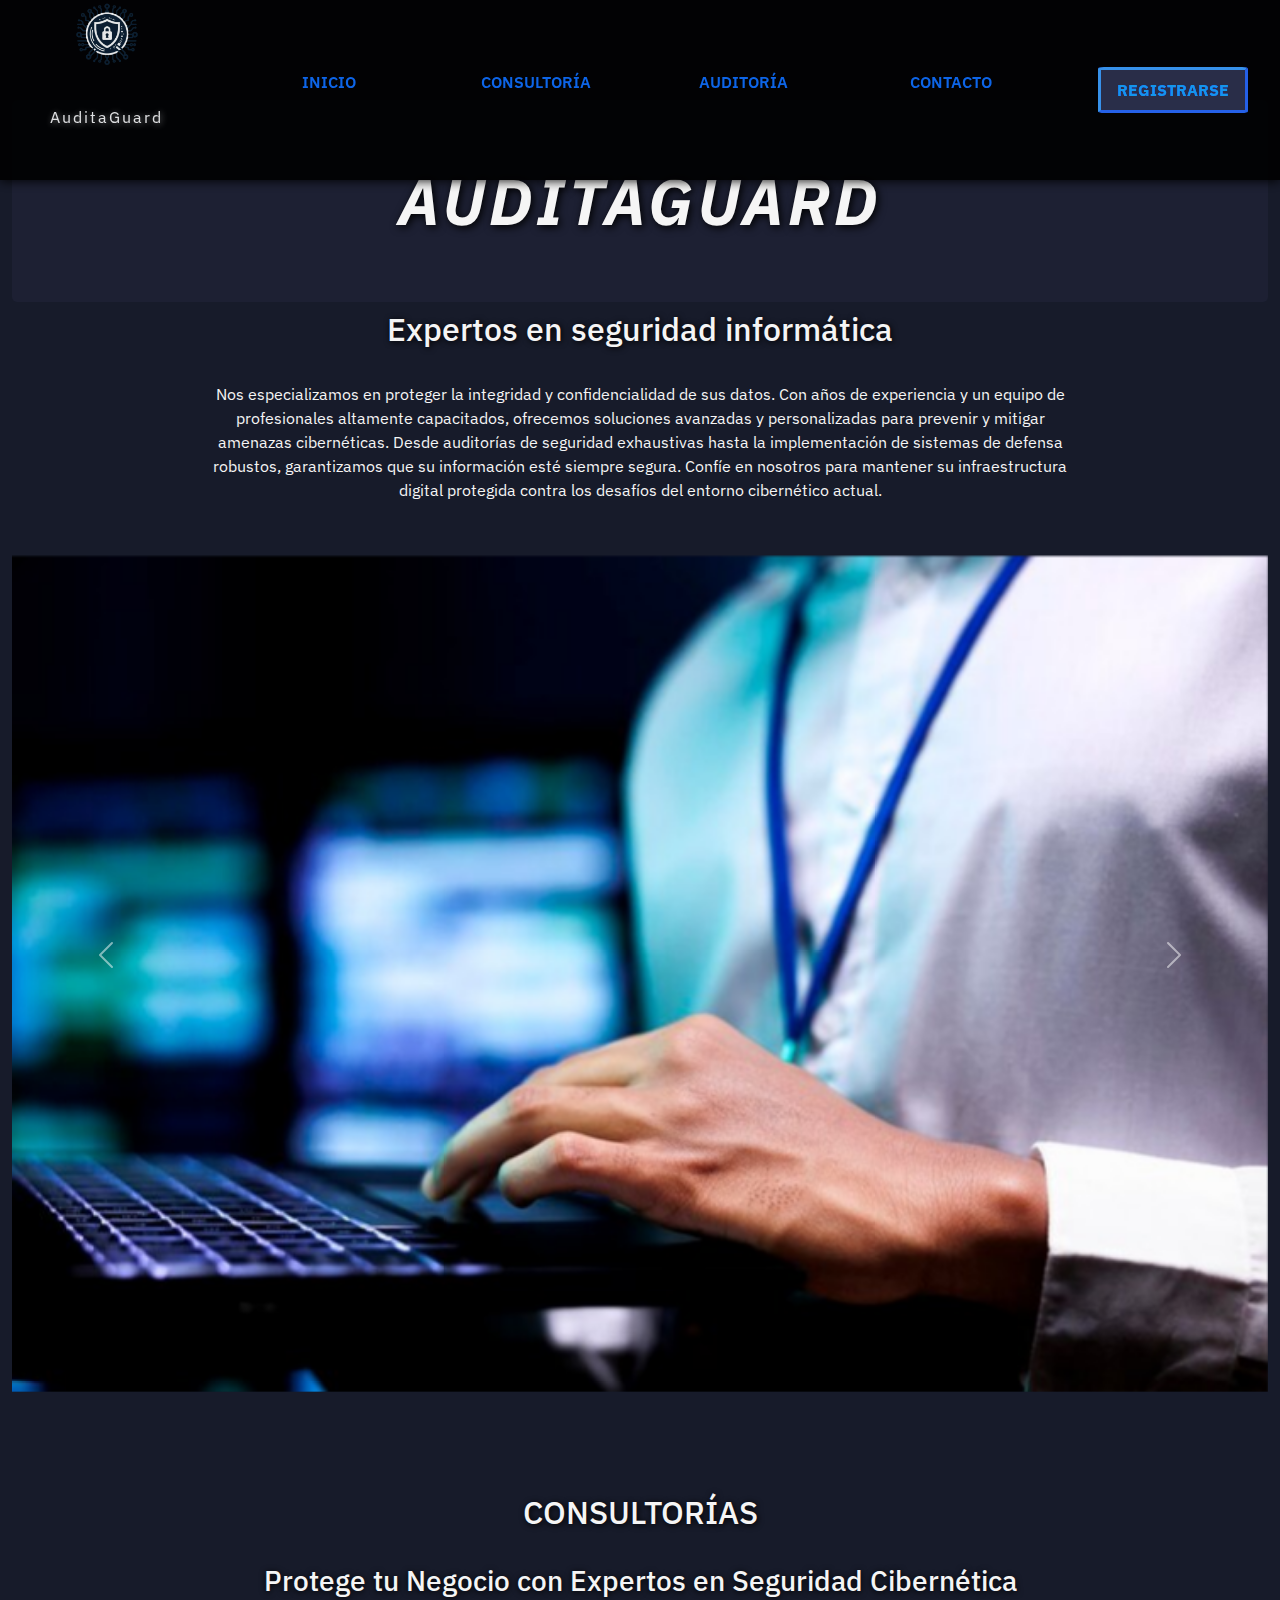
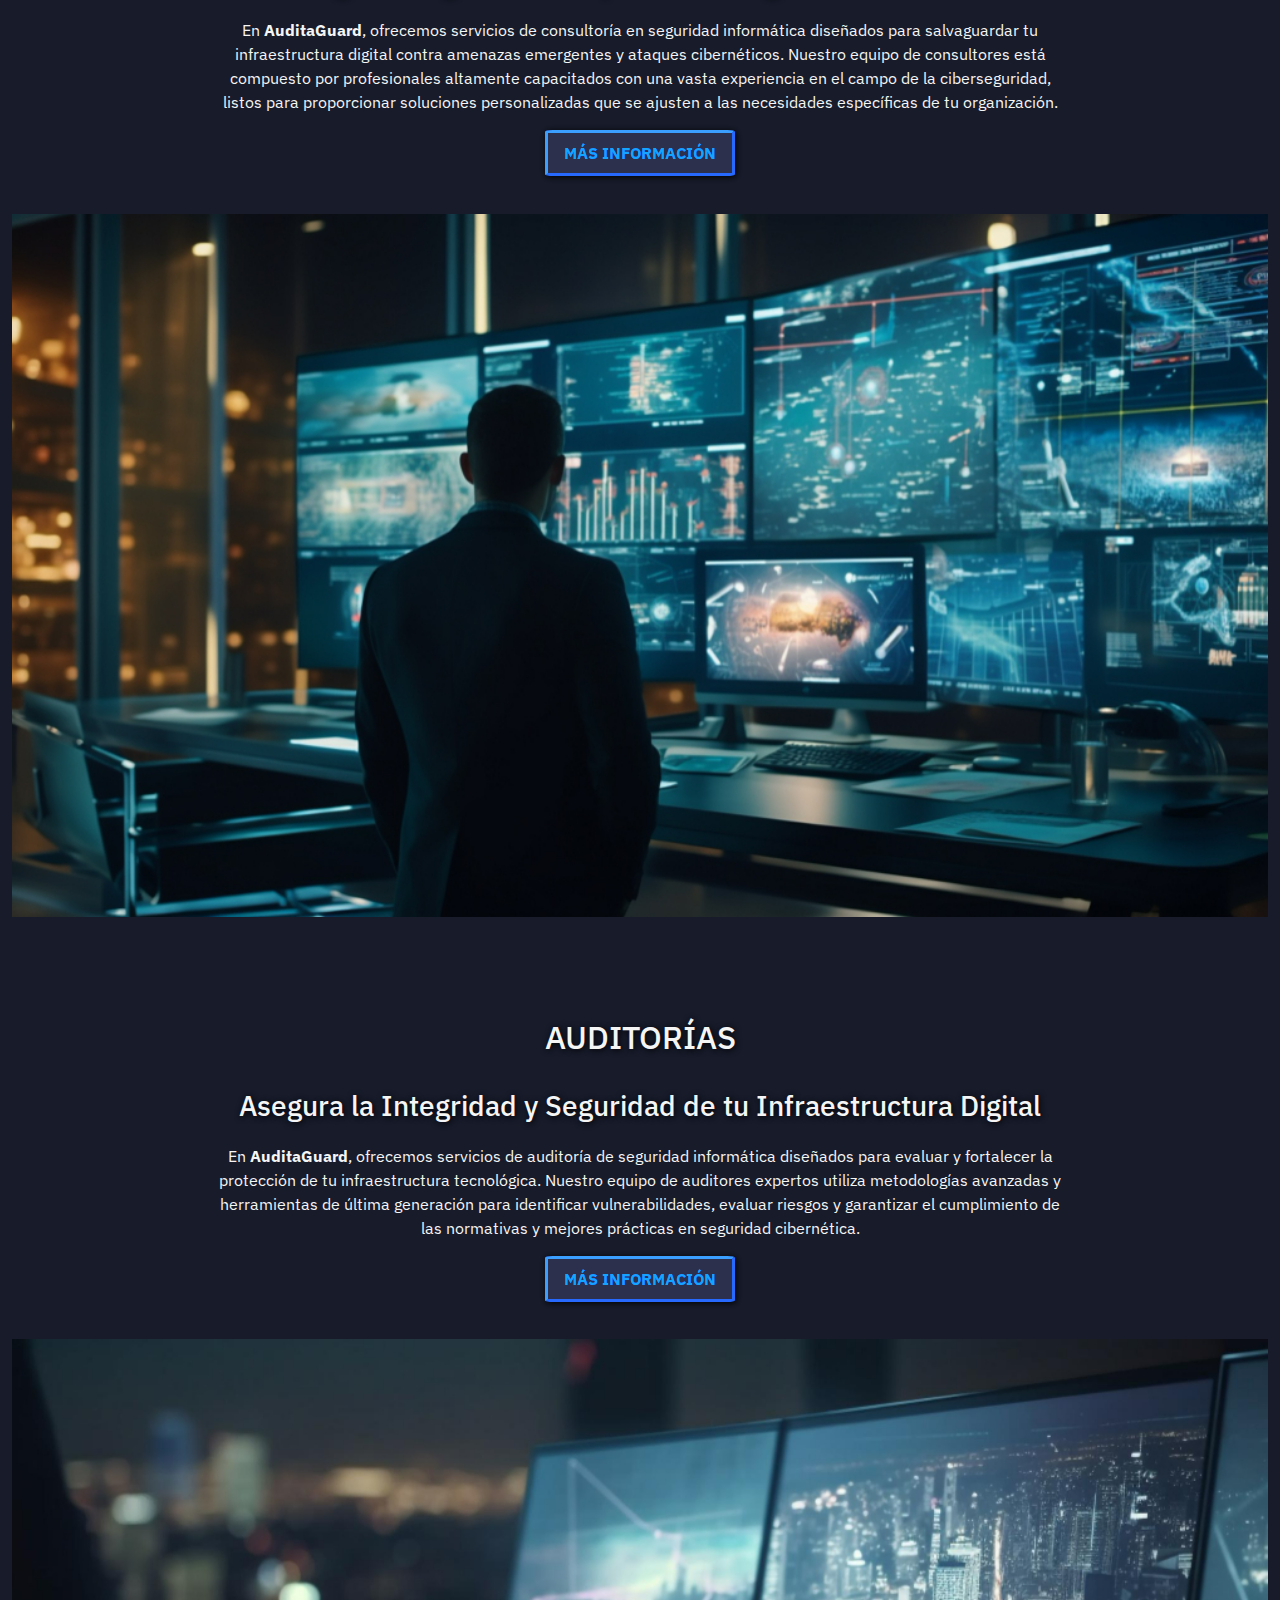
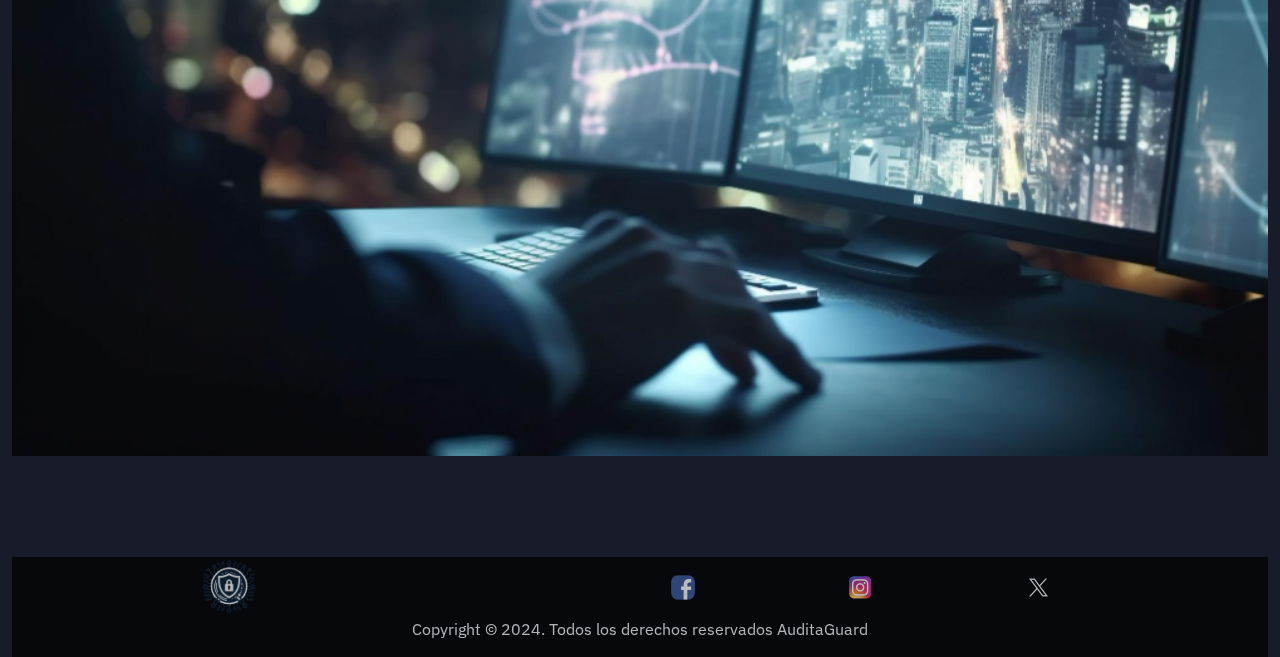
<file: index.html>
<!DOCTYPE html>
<html lang="es">
<head>
    <meta charset="UTF-8">
    <meta name="viewport" content="width=device-width, initial-scale=1.0">
    <title>AuditaGuard</title>
    <!-- favicon -->
    <link rel="icon" href="assets/img/sitio-icono-32x32-ico.png" type="image/x-icon">
    <!-- css -->
    <link rel="stylesheet" href="assets/css/style.css">
    <!-- bootstrap -->
    <link href="https://cdn.jsdelivr.net/npm/bootstrap@5.3.3/dist/css/bootstrap.min.css" rel="stylesheet" integrity="sha384-QWTKZyjpPEjISv5WaRU9OFeRpok6YctnYmDr5pNlyT2bRjXh0JMhjY6hW+ALEwIH" crossorigin="anonymous">
    <script src="https://cdn.jsdelivr.net/npm/bootstrap@5.3.3/dist/js/bootstrap.bundle.min.js" integrity="sha384-YvpcrYf0tY3lHB60NNkmXc5s9fDVZLESaAA55NDzOxhy9GkcIdslK1eN7N6jIeHz" crossorigin="anonymous"></script>
    <!-- google fonts -->
    <link rel="preconnect" href="https://fonts.googleapis.com">
    <link rel="preconnect" href="https://fonts.gstatic.com" crossorigin>
    <link href="https://fonts.googleapis.com/css2?family=IBM+Plex+Sans:ital,wght@0,200;0,300;0,400;0,500;0,600;0,700;1,200;1,300;1,400;1,500;1,600&display=swap" rel="stylesheet">
</head>

                <!-- ***FALTA HACER EL SITIO RESPONSIVE*** -->

<body class="container-fluid">
    <header class="row">
        <div class="col-2 div_icon"> <!-- ícono -->
            <img class="icon" src="assets/img/sitio-icono-128x128-ico.ico" alt="ícono">
            <p>AuditaGuard</p>
        </div>
        <nav class="col-8"> <!-- navegación -->
            <div class="container-fluid">
                <ul class="row">
                    <li class="col-3"><a href="index.html">INICIO</a></li> <!-- inicio -->
                    <li class="col-3"><a href="consultoria.html">CONSULTORÍA</a></li> <!-- consultoría -->
                    <li class="col-3"><a href="auditoria.html">AUDITORÍA</a></li> <!-- auditoría -->
                    <li class="col-3"><a href="contacto.html">CONTACTO</a></li> <!-- contacto -->
                </ul>
            </div>
        </nav>
        <div class="div_button col-2"> <!-- botón registrarse -->
            <button class="button_header"><a href="registro.html">REGISTRARSE</a></button>
        </div>
    </header>
    <main>
        <section class="row"> <!-- presentación -->
            <div class="div"><span></span></div>
            <div>
                <h1>AUDITAGUARD</h1>
                <h2>Expertos en seguridad informática</h2>
                <p>Nos especializamos en proteger la integridad y confidencialidad de sus datos. Con años de experiencia y un equipo de profesionales altamente capacitados, ofrecemos soluciones avanzadas y personalizadas para prevenir y mitigar amenazas cibernéticas. Desde auditorías de seguridad exhaustivas hasta la implementación de sistemas de defensa robustos, garantizamos que su información esté siempre segura. Confíe en nosotros para mantener su infraestructura digital protegida contra los desafíos del entorno cibernético actual.</p>
            </div>
            <div> <!-- carrusel de imágenes-->
                <div id="carouselExampleAutoplaying" class="carousel slide" data-bs-ride="carousel">
                    <div class="carousel-inner">
                      <div class="carousel-item active">
                        <img src="assets/img/images/carrusel/cientifico-informatico-que-utiliza-computadora-portatil.jpg" class="d-block w-100" alt="informático computadora">
                      </div>
                      <div class="carousel-item">
                        <img src="assets/img/images/carrusel/empresario-estresado.jpg" class="d-block w-100" alt="empresario">
                      </div>
                      <div class="carousel-item">
                        <img src="assets/img/images/carrusel/seccion-media-mujer-usando-telefono.jpg" class="d-block w-100" alt="mujer con celular">
                      </div>
                      <div class="carousel-item">
                        <img src="assets/img/images/carrusel/young-businesswoman-using-laptop.jpg" class="d-block w-100" alt="mujer con notebook">
                      </div>
                    </div>
                    <button class="carousel-control-prev" type="button" data-bs-target="#carouselExampleAutoplaying" data-bs-slide="prev">
                      <span class="carousel-control-prev-icon" aria-hidden="true"></span>
                      <span class="visually-hidden">Anterior</span>
                    </button>
                    <button class="carousel-control-next" type="button" data-bs-target="#carouselExampleAutoplaying" data-bs-slide="next">
                      <span class="carousel-control-next-icon" aria-hidden="true"></span>
                      <span class="visually-hidden">Siguiente</span>
                    </button>
                  </div>
            </div>
        </section>
        <section class="row"> <!-- consultorías -->
            <div>
                    <div>
                        <h2>CONSULTORÍAS</h2>
                    </div>
                    <div>
                        <h3>Protege tu Negocio con Expertos en Seguridad Cibernética</h3>
                        <p>En <strong>AuditaGuard</strong>, ofrecemos servicios de consultoría en seguridad informática diseñados para salvaguardar tu infraestructura digital contra amenazas emergentes y ataques cibernéticos. Nuestro equipo de consultores está compuesto por profesionales altamente capacitados con una vasta experiencia en el campo de la ciberseguridad, listos para proporcionar soluciones personalizadas que se ajusten a las necesidades específicas de tu organización.</p>
                    </div>
                    <div>
                        <button> <!-- información -->
                            <a href="consultoria.html">MÁS INFORMACIÓN</a>
                        </button>
                    </div>
            </div>
            <div>
                <img src="assets/img/images/1000x571/hombre_frente_pantallas.jpg" alt="imagen consultorías">
            </div>
        </section>
        <section class="row"> <!-- auditorías -->
            <div>
                <div>
                    <div>
                        <h2>AUDITORÍAS</h2>
                    </div>
                    <div>
                        <h3>Asegura la Integridad y Seguridad de tu Infraestructura Digital</h3>
                        <p>En <strong>AuditaGuard</strong>, ofrecemos servicios de auditoría de seguridad informática diseñados para evaluar y fortalecer la protección de tu infraestructura tecnológica. Nuestro equipo de auditores expertos utiliza metodologías avanzadas y herramientas de última generación para identificar vulnerabilidades, evaluar riesgos y garantizar el cumplimiento de las normativas y mejores prácticas en seguridad cibernética.</p>
                    </div>
                    <div>
                        <button> <!-- información -->
                            <a href="auditoria.html">MÁS INFORMACIÓN</a>
                        </button>
                    </div>
                </div>
            </div>
            <div>
                <img src="assets/img/images/1000x571/pantallas_teclado_ciudad_noche.jpg" alt="imagen auditorías">
            </div>
        </section>
    </main>
    <footer class="row container-fluid">
        <div class="col-4"> <!-- logo footer -->
            <img class="footer_logo" src="assets/img/sitio-icono-128x128-ico.ico" alt="logo">
        </div>
        <div class="col-8"> <!-- íconos rrss -->
            <ul class="ul_footer">
                <li> <!-- facebook -->
                    <a href="https://www.facebook.com/" target="_blank"><img src="assets/img/images/rrss_iconos/facebook-icon-logo-24x25.png" alt="ícono facebook"></a>
                </li>
                <li> <!-- instagram -->
                    <a href="https://www.instagram.com/" target="_blank"><img src="assets/img/images/rrss_iconos/instagram-icon-logo-25x25.png" alt="ícono instagram"></a>
                </li>
                <li> <!-- x -->
                    <a href="https://x.com/" target="_blank"><img src="assets/img/images/rrss_iconos/x-icon-logo-25x25.png" alt="ícono X"></a>
                </li>
            </ul>
        </div>
        <div>
            <div> <!-- copyright -->
                <p>Copyright © 2024. Todos los derechos reservados AuditaGuard</p>
            </div>
        </div>
    </footer>
</body>
</html>
</file>
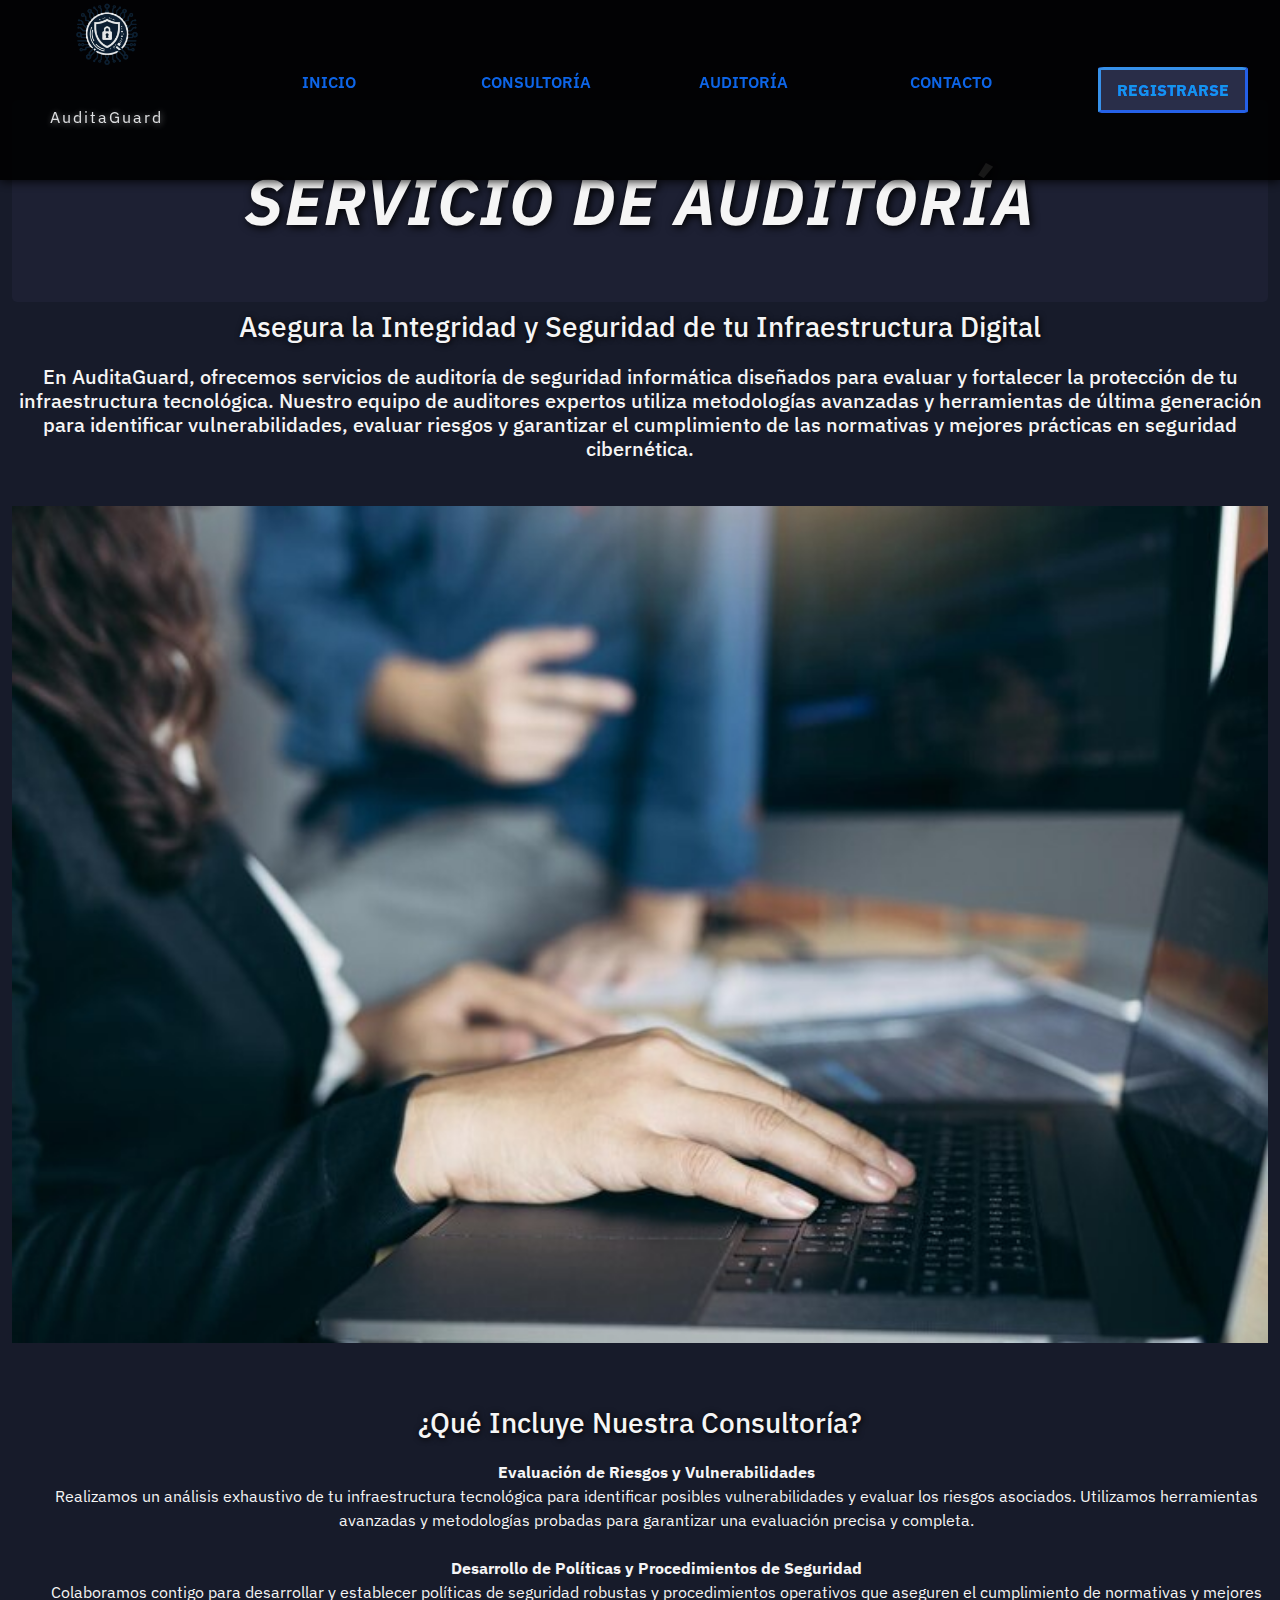
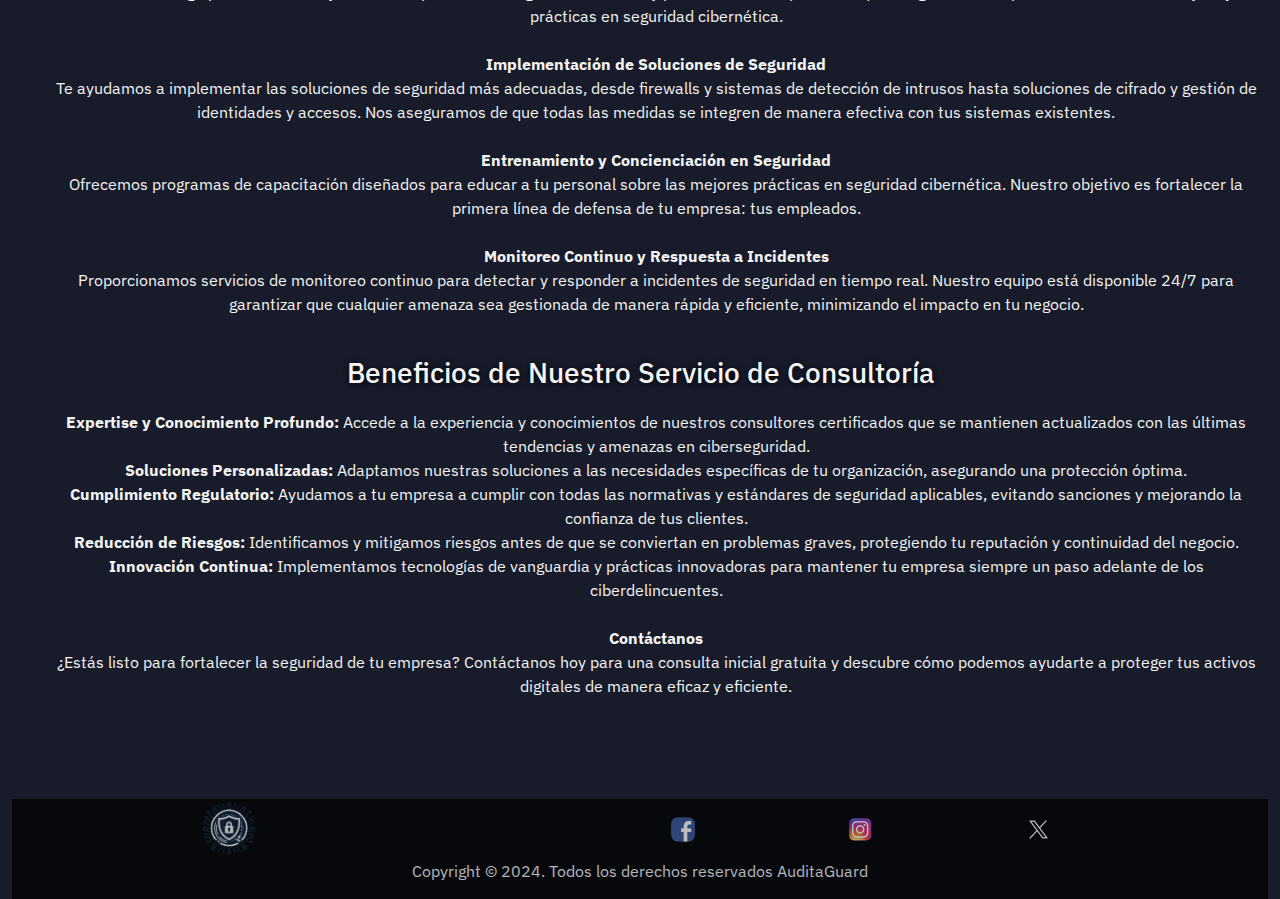
<file: auditoria.html>
<!DOCTYPE html>
<html lang="es">
<head>
    <meta charset="UTF-8">
    <meta name="viewport" content="width=device-width, initial-scale=1.0">
    <title>Auditoría</title>
    <link rel="icon" href="assets/img/sitio-icono-32x32-ico.png" type="image/x-icon">
    <link rel="stylesheet" href="assets/css/style.css">
    <link href="https://cdn.jsdelivr.net/npm/bootstrap@5.3.3/dist/css/bootstrap.min.css" rel="stylesheet" integrity="sha384-QWTKZyjpPEjISv5WaRU9OFeRpok6YctnYmDr5pNlyT2bRjXh0JMhjY6hW+ALEwIH" crossorigin="anonymous">
    <script src="https://cdn.jsdelivr.net/npm/bootstrap@5.3.3/dist/js/bootstrap.bundle.min.js" integrity="sha384-YvpcrYf0tY3lHB60NNkmXc5s9fDVZLESaAA55NDzOxhy9GkcIdslK1eN7N6jIeHz" crossorigin="anonymous"></script>
    <link rel="preconnect" href="https://fonts.googleapis.com">
    <link rel="preconnect" href="https://fonts.gstatic.com" crossorigin>
    <link href="https://fonts.googleapis.com/css2?family=IBM+Plex+Sans:ital,wght@0,200;0,300;0,400;0,500;0,600;0,700;1,200;1,300;1,400;1,500;1,600&display=swap" rel="stylesheet">
</head>
<body class="container-fluid">
    <header class="row">
        <div class="col-2 div_icon"> <!-- ícono -->
            <img class="icon" src="assets/img/sitio-icono-128x128-ico.ico" alt="ícono">
            <p>AuditaGuard</p>
        </div>
        <nav class="col-8"> <!-- navegación -->
            <div class="container-fluid">
                <ul class="row">
                    <li class="col-3"><a href="index.html">INICIO</a></li> <!-- inicio -->
                    <li class="col-3"><a href="consultoria.html">CONSULTORÍA</a></li> <!-- consultoría -->
                    <li class="col-3"><a href="">AUDITORÍA</a></li> <!-- auditoría -->
                    <li class="col-3"><a href="contacto.html">CONTACTO</a></li> <!-- contacto -->
                </ul>
            </div>
        </nav>
        <div class="div_button col-2"> <!-- botón registrarse -->
            <button class="button_header"><a href="registro.html">REGISTRARSE</a></button>
        </div>
    </header>
    <main>
        <section>
            <div class="div"><span></span></div>
            <div>
                <h1 style="letter-spacing: 2px;">SERVICIO DE AUDITORÍA</h1>
            </div>
            <div>
                <h3>Asegura la Integridad y Seguridad de tu Infraestructura Digital</h3>
                <h5>En AuditaGuard, ofrecemos servicios de auditoría de seguridad informática diseñados para evaluar y fortalecer la protección de tu infraestructura tecnológica. Nuestro equipo de auditores expertos utiliza metodologías avanzadas y herramientas de última generación para identificar vulnerabilidades, evaluar riesgos y garantizar el cumplimiento de las normativas y mejores prácticas en seguridad cibernética.</h5>
                <img src="assets/img/images/carrusel/seccion-media-mujer-usando-telefono.jpg" alt="joven con notebook">
                <h3 class="h3_info">¿Qué Incluye Nuestra Consultoría?</h3>
                <ol class="lista_info">
                    <li><strong>Evaluación de Riesgos y Vulnerabilidades</strong> <br>
                        Realizamos un análisis exhaustivo de tu infraestructura tecnológica para identificar posibles vulnerabilidades y evaluar los riesgos asociados. Utilizamos herramientas avanzadas y metodologías probadas para garantizar una evaluación precisa y completa.</li> <br>
                        
                    <li><strong>Desarrollo de Políticas y Procedimientos de Seguridad</strong> <br>
                        Colaboramos contigo para desarrollar y establecer políticas de seguridad robustas y procedimientos operativos que aseguren el cumplimiento de normativas y mejores prácticas en seguridad cibernética.</li> <br>
                        
                    <li><strong>Implementación de Soluciones de Seguridad</strong> <br>
                        Te ayudamos a implementar las soluciones de seguridad más adecuadas, desde firewalls y sistemas de detección de intrusos hasta soluciones de cifrado y gestión de identidades y accesos. Nos aseguramos de que todas las medidas se integren de manera efectiva con tus sistemas existentes.</li> <br>
                        
                    <li><strong>Entrenamiento y Concienciación en Seguridad</strong> <br>
                        Ofrecemos programas de capacitación diseñados para educar a tu personal sobre las mejores prácticas en seguridad cibernética. Nuestro objetivo es fortalecer la primera línea de defensa de tu empresa: tus empleados.</li> <br>
                        
                    <li><strong>Monitoreo Continuo y Respuesta a Incidentes</strong> <br>
                        Proporcionamos servicios de monitoreo continuo para detectar y responder a incidentes de seguridad en tiempo real. Nuestro equipo está disponible 24/7 para garantizar que cualquier amenaza sea gestionada de manera rápida y eficiente, minimizando el impacto en tu negocio.</li>
                    </ol>
                    <br>
                    <h3>Beneficios de Nuestro Servicio de Consultoría</h3>
                    <ol class="lista_info2">
                        <li><strong>Expertise y Conocimiento Profundo:</strong> Accede a la experiencia y conocimientos de nuestros consultores certificados que se mantienen actualizados con las últimas tendencias y amenazas en ciberseguridad.</li>
                        <li><strong>Soluciones Personalizadas:</strong> Adaptamos nuestras soluciones a las necesidades específicas de tu organización, asegurando una protección óptima.</li>
                        <li><strong>Cumplimiento Regulatorio:</strong> Ayudamos a tu empresa a cumplir con todas las normativas y estándares de seguridad aplicables, evitando sanciones y mejorando la confianza de tus clientes.</li>
                        <li><strong>Reducción de Riesgos:</strong> Identificamos y mitigamos riesgos antes de que se conviertan en problemas graves, protegiendo tu reputación y continuidad del negocio.</li>
                        <li><strong>Innovación Continua:</strong> Implementamos tecnologías de vanguardia y prácticas innovadoras para mantener tu empresa siempre un paso adelante de los ciberdelincuentes.</li> <br>
                        <li><strong>Contáctanos</strong><br> ¿Estás listo para fortalecer la seguridad de tu empresa? Contáctanos hoy para una consulta inicial gratuita y descubre cómo podemos ayudarte a proteger tus activos digitales de manera eficaz y eficiente.</li>
                    </ol>
            </div>
        </section>
    </main>
    <footer class="row container-fluid">
        <div class="col-4"> <!-- logo footer -->
            <img class="footer_logo" src="assets/img/sitio-icono-128x128-ico.ico" alt="logo">
        </div>
        <div class="col-8"> <!-- íconos rrss -->
            <ul class="ul_footer">
                <li> <!-- facebook -->
                    <a href="" target="_blank"><img src="assets/img/images/rrss_iconos/facebook-icon-logo-24x25.png" alt="ícono facebook"></a>
                </li>
                <li> <!-- instagram -->
                    <a href="" target="_blank"><img src="assets/img/images/rrss_iconos/instagram-icon-logo-25x25.png" alt="ícono instagram"></a>
                </li>
                <li> <!-- x -->
                    <a href="" target="_blank"><img src="assets/img/images/rrss_iconos/x-icon-logo-25x25.png" alt="ícono X"></a>
                </li>
            </ul>
        </div>
        <div>
            <div> <!-- copyright -->
                <p>Copyright © 2024. Todos los derechos reservados AuditaGuard</p>
            </div>
        </div>
    </footer>
</body>    
</html>
</file>
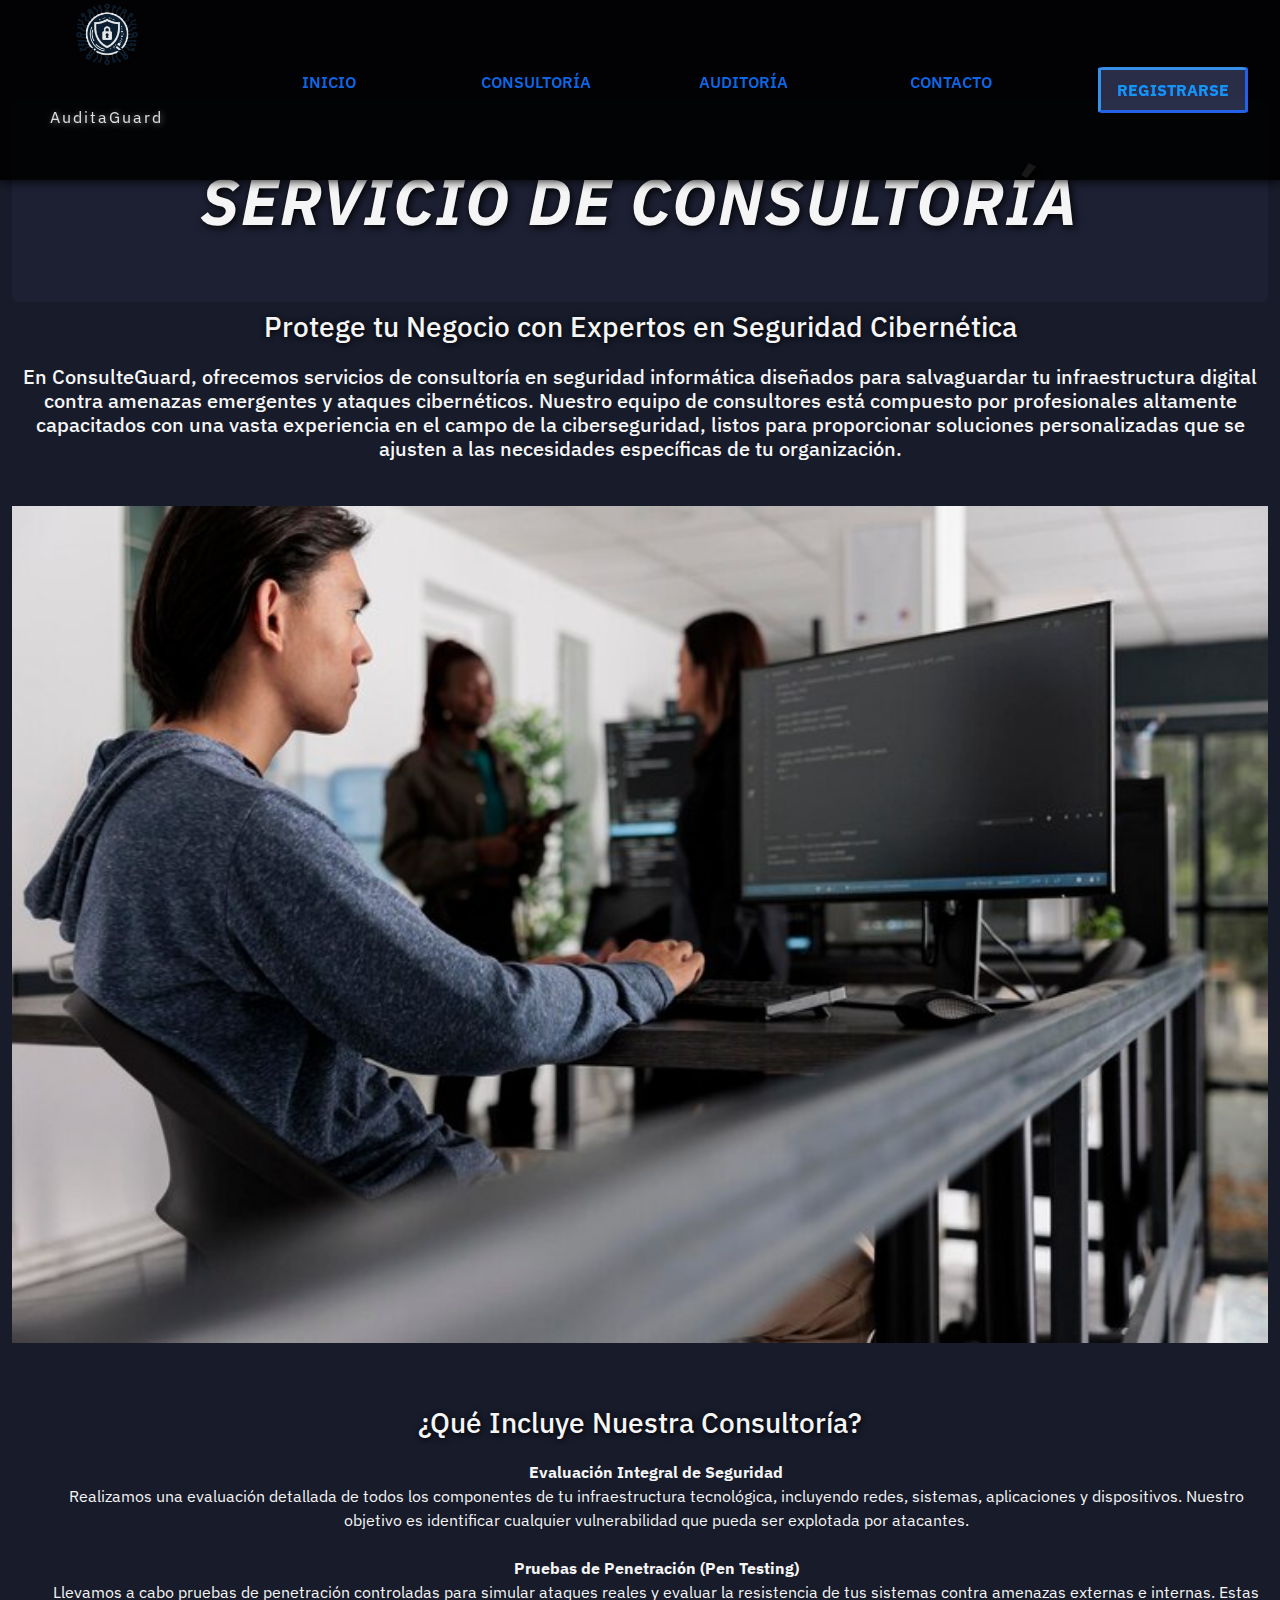
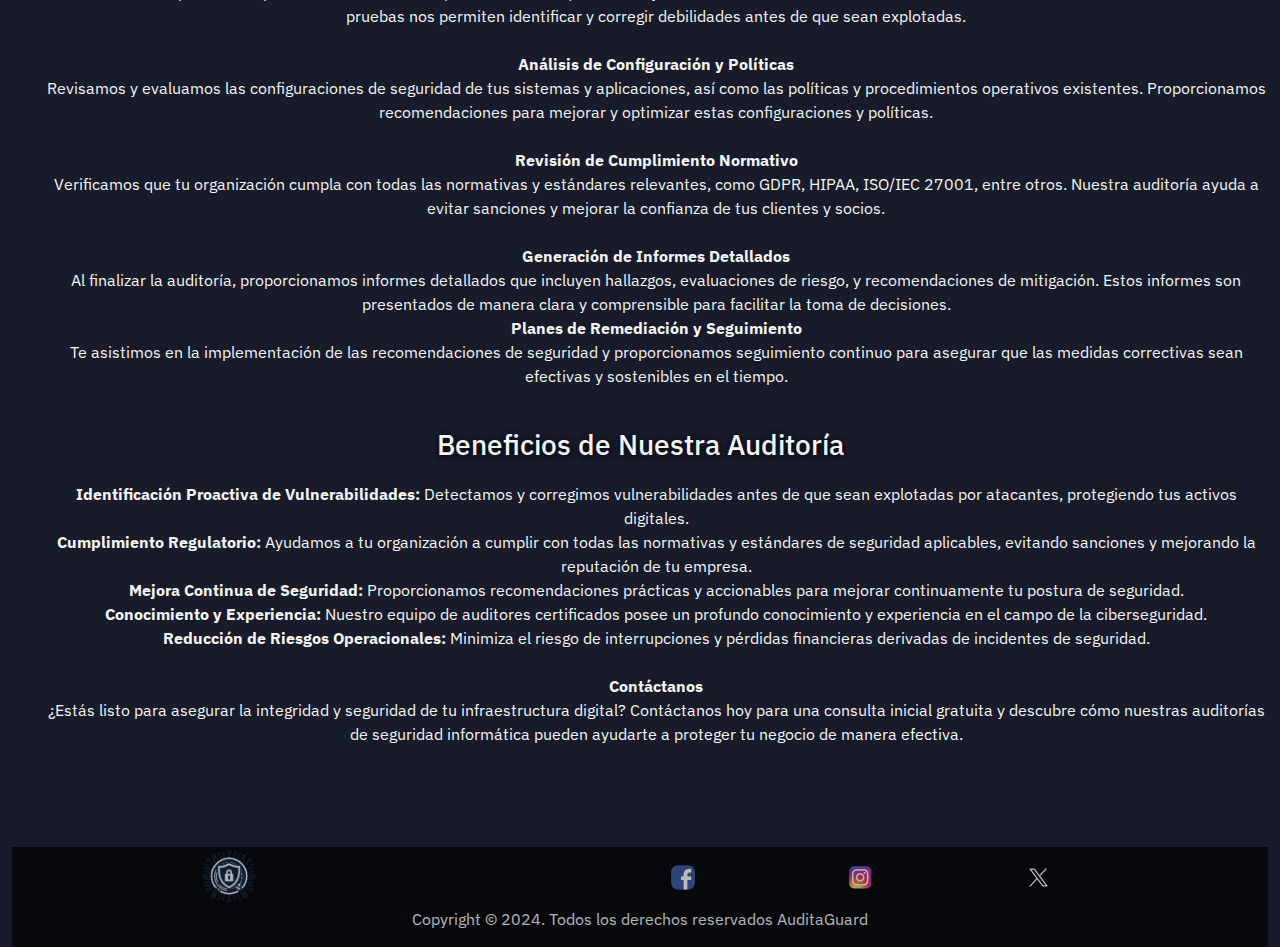
<file: consultoria.html>
<!DOCTYPE html>
<html lang="es">
<head>
    <meta charset="UTF-8">
    <meta name="viewport" content="width=device-width, initial-scale=1.0">
    <title>Consultoría</title>
    <link rel="icon" href="assets/img/sitio-icono-32x32-ico.png" type="image/x-icon">
    <link rel="stylesheet" href="assets/css/style.css">
    <link href="https://cdn.jsdelivr.net/npm/bootstrap@5.3.3/dist/css/bootstrap.min.css" rel="stylesheet" integrity="sha384-QWTKZyjpPEjISv5WaRU9OFeRpok6YctnYmDr5pNlyT2bRjXh0JMhjY6hW+ALEwIH" crossorigin="anonymous">
    <script src="https://cdn.jsdelivr.net/npm/bootstrap@5.3.3/dist/js/bootstrap.bundle.min.js" integrity="sha384-YvpcrYf0tY3lHB60NNkmXc5s9fDVZLESaAA55NDzOxhy9GkcIdslK1eN7N6jIeHz" crossorigin="anonymous"></script>
    <link rel="preconnect" href="https://fonts.googleapis.com">
    <link rel="preconnect" href="https://fonts.gstatic.com" crossorigin>
    <link href="https://fonts.googleapis.com/css2?family=IBM+Plex+Sans:ital,wght@0,200;0,300;0,400;0,500;0,600;0,700;1,200;1,300;1,400;1,500;1,600&display=swap" rel="stylesheet">
</head>
<body class="container-fluid">
    <header class="row">
        <div class="col-2 div_icon"> <!-- ícono -->
            <img class="icon" src="assets/img/sitio-icono-128x128-ico.ico" alt="ícono">
            <p>AuditaGuard</p>
        </div>
        <nav class="col-8"> <!-- navegación -->
            <div class="container-fluid">
                <ul class="row">
                    <li class="col-3"><a href="index.html">INICIO</a></li> <!-- inicio -->
                    <li class="col-3"><a href="">CONSULTORÍA</a></li> <!-- consultoría -->
                    <li class="col-3"><a href="auditoria.html">AUDITORÍA</a></li> <!-- auditoría -->
                    <li class="col-3"><a href="contacto.html">CONTACTO</a></li> <!-- contacto -->
                </ul>
            </div>
        </nav>
        <div class="div_button col-2"> <!-- botón registrarse -->
            <button class="button_header"><a href="registro.html">REGISTRARSE</a></button>
        </div>
    </header>
    <main>
        <section>
            <div class="div"><span></span></div>
            <div>
                <h1 style="letter-spacing: 2px;">SERVICIO DE CONSULTORÍA</h1>
            </div>
            <div>
                <h3>Protege tu Negocio con Expertos en Seguridad Cibernética</h3>
                <h5>En ConsulteGuard, ofrecemos servicios de consultoría en seguridad informática diseñados para salvaguardar tu infraestructura digital contra amenazas emergentes y ataques cibernéticos. Nuestro equipo de consultores está compuesto por profesionales altamente capacitados con una vasta experiencia en el campo de la ciberseguridad, listos para proporcionar soluciones personalizadas que se ajusten a las necesidades específicas de tu organización.</h5>
                <img src="assets/img/images/carrusel/young-businesswoman-using-laptop.jpg" alt="joven con notebook">
                <h3 class="h3_info">¿Qué Incluye Nuestra Consultoría?</h3>
                <ol class="lista_info">
                    <li><strong>Evaluación Integral de Seguridad</strong> <br>
                        Realizamos una evaluación detallada de todos los componentes de tu infraestructura tecnológica, incluyendo redes, sistemas, aplicaciones y dispositivos. Nuestro objetivo es identificar cualquier vulnerabilidad que pueda ser explotada por atacantes.</li> <br>
                        
                    <li><strong>Pruebas de Penetración (Pen Testing)</strong> <br>
                        Llevamos a cabo pruebas de penetración controladas para simular ataques reales y evaluar la resistencia de tus sistemas contra amenazas externas e internas. Estas pruebas nos permiten identificar y corregir debilidades antes de que sean explotadas.</li> <br>
                        
                    <li><strong>Análisis de Configuración y Políticas</strong> <br>
                        Revisamos y evaluamos las configuraciones de seguridad de tus sistemas y aplicaciones, así como las políticas y procedimientos operativos existentes. Proporcionamos recomendaciones para mejorar y optimizar estas configuraciones y políticas.</li> <br>
                        
                    <li><strong>Revisión de Cumplimiento Normativo</strong> <br>
                        Verificamos que tu organización cumpla con todas las normativas y estándares relevantes, como GDPR, HIPAA, ISO/IEC 27001, entre otros. Nuestra auditoría ayuda a evitar sanciones y mejorar la confianza de tus clientes y socios.</li> <br>
                        
                    <li><strong>Generación de Informes Detallados</strong> <br>
                        Al finalizar la auditoría, proporcionamos informes detallados que incluyen hallazgos, evaluaciones de riesgo, y recomendaciones de mitigación. Estos informes son presentados de manera clara y comprensible para facilitar la toma de decisiones.</li>

                    <li><strong>Planes de Remediación y Seguimiento</strong> <br>
                        Te asistimos en la implementación de las recomendaciones de seguridad y proporcionamos seguimiento continuo para asegurar que las medidas correctivas sean efectivas y sostenibles en el tiempo.</li>
                    </ol>
                   <br>
                    <h3>Beneficios de Nuestra Auditoría</h3>
                    <ol class="lista_info2">
                        <li><strong>Identificación Proactiva de Vulnerabilidades:</strong> Detectamos y corregimos vulnerabilidades antes de que sean explotadas por atacantes, protegiendo tus activos digitales.</li>
                        <li><strong>Cumplimiento Regulatorio:</strong> Ayudamos a tu organización a cumplir con todas las normativas y estándares de seguridad aplicables, evitando sanciones y mejorando la reputación de tu empresa.</li>
                        <li><strong>Mejora Continua de Seguridad:</strong> Proporcionamos recomendaciones prácticas y accionables para mejorar continuamente tu postura de seguridad.</li>
                        <li><strong>Conocimiento y Experiencia:</strong> Nuestro equipo de auditores certificados posee un profundo conocimiento y experiencia en el campo de la ciberseguridad.</li>
                        <li><strong>Reducción de Riesgos Operacionales:</strong> Minimiza el riesgo de interrupciones y pérdidas financieras derivadas de incidentes de seguridad.</li> <br>
                        <li><strong>Contáctanos</strong><br> ¿Estás listo para asegurar la integridad y seguridad de tu infraestructura digital? Contáctanos hoy para una consulta inicial gratuita y descubre cómo nuestras auditorías de seguridad informática pueden ayudarte a proteger tu negocio de manera efectiva.</li>
                    </ol>
            </div>
        </section>
    </main>
    <footer class="row container-fluid">
        <div class="col-4"> <!-- logo footer -->
            <img class="footer_logo" src="assets/img/sitio-icono-128x128-ico.ico" alt="logo">
        </div>
        <div class="col-8"> <!-- íconos rrss -->
            <ul class="ul_footer">
                <li> <!-- facebook -->
                    <a href="" target="_blank"><img src="assets/img/images/rrss_iconos/facebook-icon-logo-24x25.png" alt="ícono facebook"></a>
                </li>
                <li> <!-- instagram -->
                    <a href="" target="_blank"><img src="assets/img/images/rrss_iconos/instagram-icon-logo-25x25.png" alt="ícono instagram"></a>
                </li>
                <li> <!-- x -->
                    <a href="" target="_blank"><img src="assets/img/images/rrss_iconos/x-icon-logo-25x25.png" alt="ícono X"></a>
                </li>
            </ul>
        </div>
        <div>
            <div> <!-- copyright -->
                <p>Copyright © 2024. Todos los derechos reservados AuditaGuard</p>
            </div>
        </div>
    </footer>
</body>    
</html>
</file>
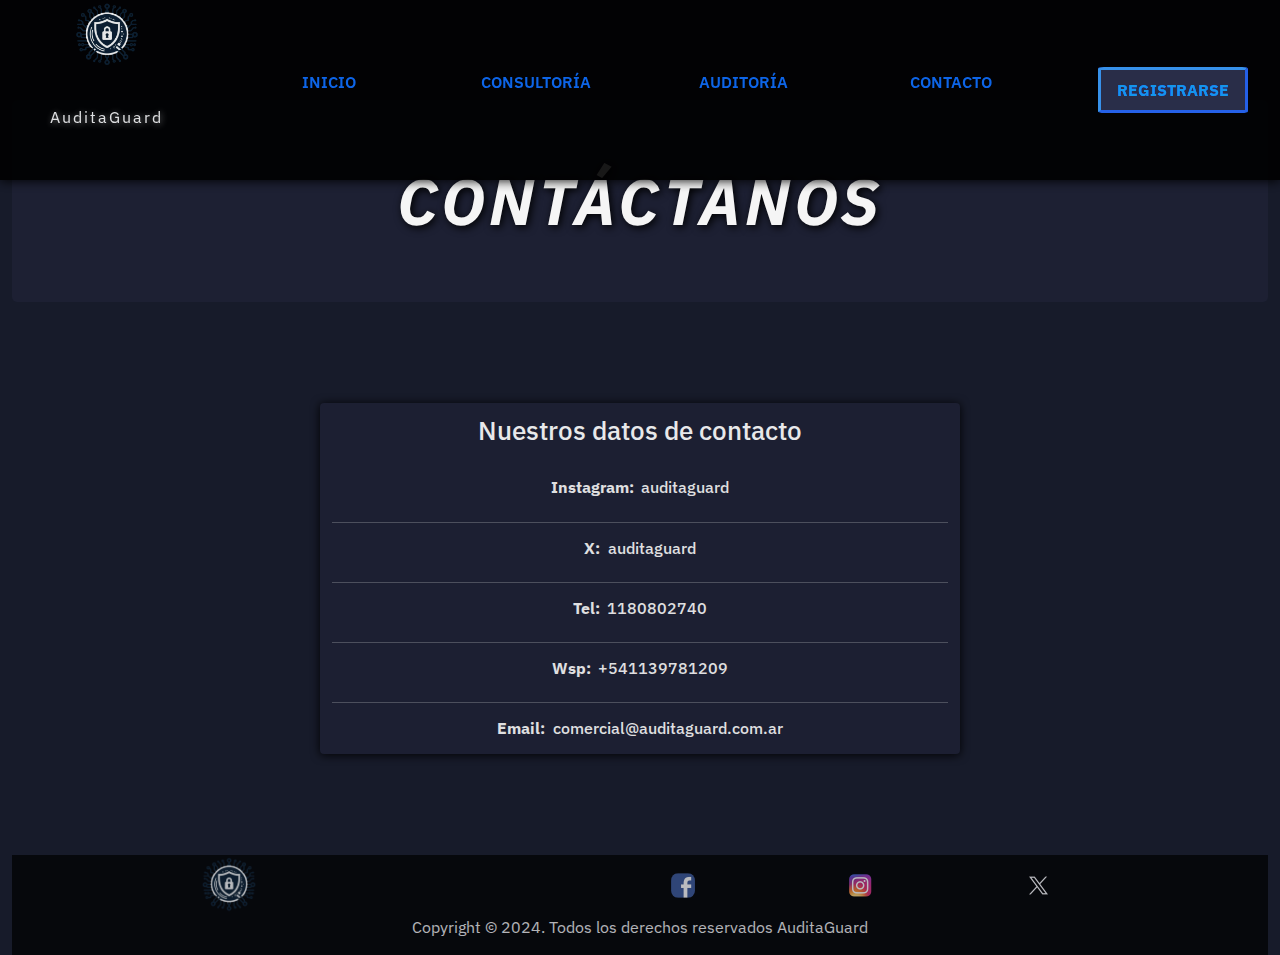
<file: contacto.html>
<!DOCTYPE html>
<html lang="es">
<head>
    <meta charset="UTF-8">
    <meta name="viewport" content="width=device-width, initial-scale=1.0">
    <title>Contacto</title>
    <link rel="icon" href="assets/img/sitio-icono-32x32-ico.png" type="image/x-icon">
    <link rel="stylesheet" href="assets/css/style.css">
    <link href="https://cdn.jsdelivr.net/npm/bootstrap@5.3.3/dist/css/bootstrap.min.css" rel="stylesheet" integrity="sha384-QWTKZyjpPEjISv5WaRU9OFeRpok6YctnYmDr5pNlyT2bRjXh0JMhjY6hW+ALEwIH" crossorigin="anonymous">
    <script src="https://cdn.jsdelivr.net/npm/bootstrap@5.3.3/dist/js/bootstrap.bundle.min.js" integrity="sha384-YvpcrYf0tY3lHB60NNkmXc5s9fDVZLESaAA55NDzOxhy9GkcIdslK1eN7N6jIeHz" crossorigin="anonymous"></script>
    <link rel="preconnect" href="https://fonts.googleapis.com">
    <link rel="preconnect" href="https://fonts.gstatic.com" crossorigin>
    <link href="https://fonts.googleapis.com/css2?family=IBM+Plex+Sans:ital,wght@0,200;0,300;0,400;0,500;0,600;0,700;1,200;1,300;1,400;1,500;1,600&display=swap" rel="stylesheet">
</head>
<body class="container-fluid">
    <header class="row">
        <div class="col-2 div_icon"> <!-- ícono -->
            <img class="icon" src="assets/img/sitio-icono-128x128-ico.ico" alt="ícono">
            <p>AuditaGuard</p>
        </div>
        <nav class="col-8"> <!-- navegación -->
            <div class="container-fluid">
                <ul class="row">
                    <li class="col-3"><a href="index.html">INICIO</a></li> <!-- inicio -->
                    <li class="col-3"><a href="consultoria.html">CONSULTORÍA</a></li> <!-- consultoría -->
                    <li class="col-3"><a href="auditoria.html">AUDITORÍA</a></li> <!-- auditoría -->
                    <li class="col-3"><a href="">CONTACTO</a></li> <!-- contacto -->
                </ul>
            </div>
        </nav>
        <div class="div_button col-2"> <!-- botón registrarse -->
            <button class="button_header"><a href="registro.html">REGISTRARSE</a></button>
        </div>
    </header>
    <main>
        <section>
            <div class="div"><span></span></div>
            <div>
                <h1>CONTÁCTANOS</h1>
            </div>
        </section>
        <section class="section_contacto">
            <div class="div_contacto">
                <div>
                  <h5>Nuestros datos de contacto</h5>
                </div>
                <div class="container-fluid">
                    <div class="row">
                        <h6><b>Instagram: </b>auditaguard</h6>
                    </div><hr>
                    <div class="row">
                        <h6><b>X: </b>auditaguard</h6>
                    </div><hr>
                    <div class="row">
                        <h6><b>Tel: </b>1180802740</h6>
                    </div><hr>
                    <div class="row">
                        <h6><b>Wsp: </b>+541139781209</h6>
                    </div><hr>
                    <div class="row mb-2">
                        <h6><b>Email: </b>comercial@auditaguard.com.ar</h6>
                    </div>
                </div>
            </div>
        </section>
    </main>
    <footer class="row container-fluid">
        <div class="col-4"> <!-- logo footer -->
            <img class="footer_logo" src="assets/img/sitio-icono-128x128-ico.ico" alt="logo">
        </div>
        <div class="col-8"> <!-- íconos rrss -->
            <ul class="ul_footer">
                <li> <!-- facebook -->
                    <a href="" target="_blank"><img src="assets/img/images/rrss_iconos/facebook-icon-logo-24x25.png" alt="ícono facebook"></a>
                </li>
                <li> <!-- instagram -->
                    <a href="" target="_blank"><img src="assets/img/images/rrss_iconos/instagram-icon-logo-25x25.png" alt="ícono instagram"></a>
                </li>
                <li> <!-- x -->
                    <a href="" target="_blank"><img src="assets/img/images/rrss_iconos/x-icon-logo-25x25.png" alt="ícono X"></a>
                </li>
            </ul>
        </div>
        <div>
            <div> <!-- copyright -->
                <p>Copyright © 2024. Todos los derechos reservados AuditaGuard</p>
            </div>
        </div>
    </footer>
</body>    
</html>
</file>
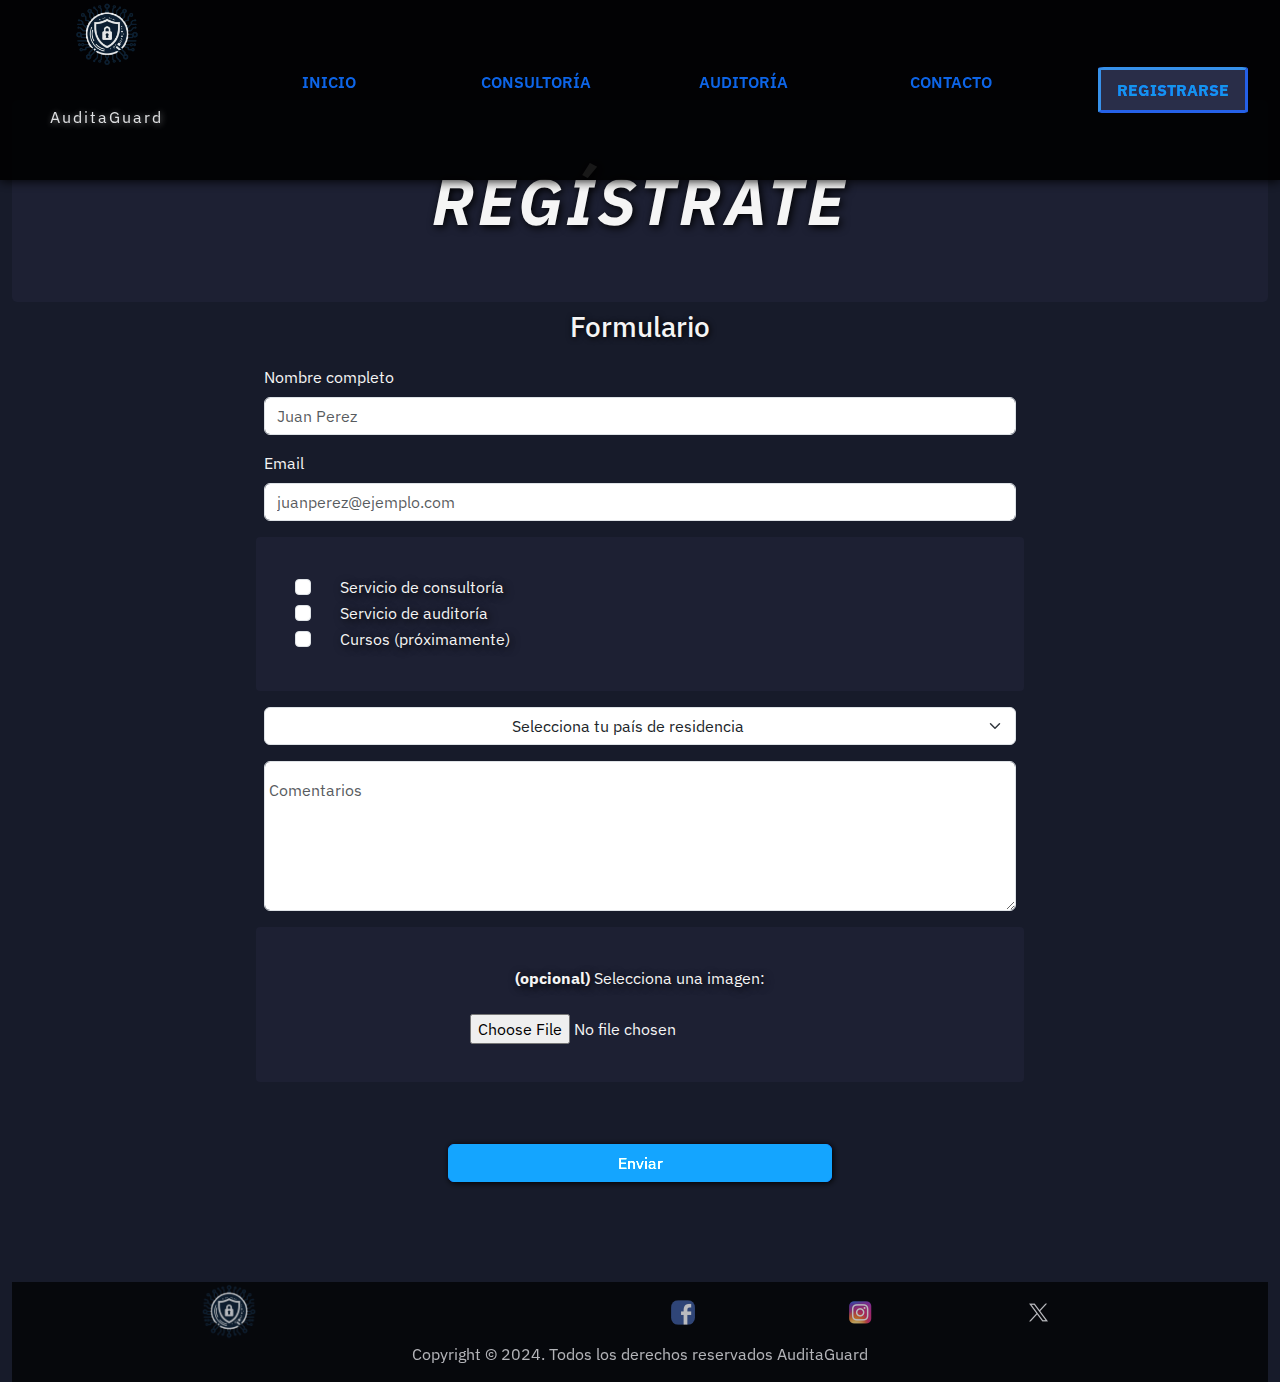
<file: registro.html>
<!DOCTYPE html>
<html lang="es">
<head>
    <meta charset="UTF-8">
    <meta name="viewport" content="width=device-width, initial-scale=1.0">
    <title>Registro</title>
    <link rel="icon" href="assets/img/sitio-icono-32x32-ico.png" type="image/x-icon">
    <link rel="stylesheet" href="assets/css/style.css">
    <link href="https://cdn.jsdelivr.net/npm/bootstrap@5.3.3/dist/css/bootstrap.min.css" rel="stylesheet" integrity="sha384-QWTKZyjpPEjISv5WaRU9OFeRpok6YctnYmDr5pNlyT2bRjXh0JMhjY6hW+ALEwIH" crossorigin="anonymous">
    <script src="https://cdn.jsdelivr.net/npm/bootstrap@5.3.3/dist/js/bootstrap.bundle.min.js" integrity="sha384-YvpcrYf0tY3lHB60NNkmXc5s9fDVZLESaAA55NDzOxhy9GkcIdslK1eN7N6jIeHz" crossorigin="anonymous"></script>
    <link rel="preconnect" href="https://fonts.googleapis.com">
    <link rel="preconnect" href="https://fonts.gstatic.com" crossorigin>
    <link href="https://fonts.googleapis.com/css2?family=IBM+Plex+Sans:ital,wght@0,200;0,300;0,400;0,500;0,600;0,700;1,200;1,300;1,400;1,500;1,600&display=swap" rel="stylesheet">
    <script src="/assets/js/validation.js"></script>
</head>
<body class="container-fluid">
    <header class="row">
        <div class="col-2 div_icon"> <!-- ícono -->
            <img class="icon" src="assets/img/sitio-icono-128x128-ico.ico" alt="ícono">
            <p>AuditaGuard</p>
        </div>
        <nav class="col-8"> <!-- navegación -->
            <div class="container-fluid">
                <ul class="row">
                    <li class="col-3"><a href="index.html">INICIO</a></li> <!-- inicio -->
                    <li class="col-3"><a href="consultoria.html">CONSULTORÍA</a></li> <!-- consultoría -->
                    <li class="col-3"><a href="auditoria.html">AUDITORÍA</a></li> <!-- auditoría -->
                    <li class="col-3"><a href="contacto.html">CONTACTO</a></li> <!-- contacto -->
                </ul>
            </div>
        </nav>
        <div class="div_button col-2"> <!-- botón registrarse -->
            <button class="button_header"><a href="">REGISTRARSE</a></button>
        </div>
    </header>
    <main>
        <section>
            <div class="div"><span></span></div>
            <div>
                <h1>REGÍSTRATE</h1>
            </div>
            <div>
                <h3>Formulario</h3>
                <div class="container-fluid">
                    <form class="row g-3 mx-auto">
                        <div class="ta">
                            <label for="name_input" class="form-label">Nombre completo</label>
                            <input type="text" name="name" id="name_input" class="form-control ta" placeholder="Juan Perez">
                        </div>
                        <div class="ta">
                            <label for="email_input" class="form-label">Email</label>
                            <input type="email" name="email" id="email_input" class="form-control ta" placeholder="juanperez@ejemplo.com">
                        </div>
                        <div class="div_check">
                            <div class="form-check">
                                <input type="checkbox" class="form-check-input" id="check1" name="checkboxes" value="consultoria">
                                <label class="form-check-label" for="check1">Servicio de consultoría</label>
                            </div>
                            <div class="form-check">
                                <input type="checkbox" class="form-check-input" id="check2" name="checkboxes" value="auditoria">
                                <label class="form-check-label" for="check2">Servicio de auditoría</label>
                            </div>
                            <div class="form-check">
                                <input type="checkbox" class="form-check-input" id="check3" name="checkboxes" value="cursos">
                                <label class="form-check-label" for="check3">Cursos (próximamente)</label>
                            </div>
                        </div>
                        <div>
                            <select class="form-select" id="country" name="country">
                                <option value="" disabled selected hidden>Selecciona tu país de residencia</option>
                                <option value="argentina">Argentina</option>
                                <option value="brasil">Brasil</option>
                                <option value="chile">Chile</option>
                                <option value="peru">Perú</option>
                                <option value="bolivia">Bolivia</option>
                                <option value="uruguay">Uruguay</option>
                                <option value="paraguay">Paraguay</option>
                                <option value="colombia">Colombia</option>
                                <option value="otro">Otro</option>
                            </select>
                        </div>
                        <div class="form-floating">
                            <textarea class="form-control" id="comments" name="text" placeholder="Comentarios"></textarea>
                            <label for="comments">Comentarios</label>
                        </div>
                        <div class="form-group div_check">
                            <label for="image"><b>(opcional)</b> Selecciona una imagen: </label><br><br>
                            <input type="file" class="form-control-file" id="image" name="image" accept="image/*">
                        </div>
                        <button type="submit" class="btn btn-primary" id="submit">Enviar</button>
                    </form>
                    <p id="error" style="color: red; display: none; margin-top: 2%; animation: fadeOut 10s ease-in forwards;">Por favor, completa todos los campos</p>
                </div>
            </div>
        </section>
    </main>
    <footer class="row container-fluid">
        <div class="col-4"> <!-- logo footer -->
            <img class="footer_logo" src="assets/img/sitio-icono-128x128-ico.ico" alt="logo">
        </div>
        <div class="col-8"> <!-- íconos rrss -->
            <ul class="ul_footer">
                <li> <!-- facebook -->
                    <a href="" target="_blank"><img src="assets/img/images/rrss_iconos/facebook-icon-logo-24x25.png" alt="ícono facebook"></a>
                </li>
                <li> <!-- instagram -->
                    <a href="" target="_blank"><img src="assets/img/images/rrss_iconos/instagram-icon-logo-25x25.png" alt="ícono instagram"></a>
                </li>
                <li> <!-- x -->
                    <a href="" target="_blank"><img src="assets/img/images/rrss_iconos/x-icon-logo-25x25.png" alt="ícono X"></a>
                </li>
            </ul>
        </div>
        <div>
            <div> <!-- copyright -->
                <p>Copyright © 2024. Todos los derechos reservados AuditaGuard</p>
            </div>
        </div>
    </footer>
</body>    
</html>
</file>
<file: assets/css/style.css>
* {
    box-sizing: border-box;
    list-style-type: none;
    text-align: center;
    color: whitesmoke;
    margin: 0;
    padding: 0;
    font-family: "IBM Plex Sans", sans-serif;
}

header {
    margin-bottom: 5%;
    position: fixed;
    width: 100%;
    height: 20%;
    z-index: 1;
    opacity: 0.9;
    background: #000000;
    box-shadow: 0 1px 10px #000000;
}

header nav, header div {
    height: 100%;
    display: grid;
}

ul.row {
    padding-left: 0;
}

header div li {
    align-content: center;
}

li.col-3 a, button a {
    text-decoration: none;
}

li.col-3 a {
    font-weight: 600;
}

div button{
  background: #1D2033;
  border-color: #276AFC;
  padding: 8px 16px;
  font-size: 16px;
  font-weight: 700;
  border-width: 3px;
  border-radius: 4%;
  transition: all 0.3s ease;
  filter: brightness(1.5);
  box-shadow: 1px 1px 6px black;

}

div button:hover {
    background-color: #1D2033;
    border-color: whitesmoke;
    filter: brightness(0.8);
  }

body.container-fluid {
    background-color: #171B2A;
}

.div_icon {
    display: grid;
    justify-content: center;
    font-weight: 800;
    text-shadow: 1px 1px 6px gray;
    letter-spacing: 2px;
}

.icon {
   width: 70px;
   height: 70px;
   justify-self: center;
}

.div {
    height: 100px;
}

main h1 {
    font-size: 4em;
    text-shadow: 2px 2px 8px black;
    padding-top: 5%;
    padding-bottom: 5%;
    font-weight: 900;
    font-style: oblique;
    background: #1D2033;
    border-radius: 5px;
    letter-spacing: 4px;
}

h2 {
    padding-bottom: 2%;
    text-shadow: 1px 1px 6px black;
}

h3 {
    padding-bottom: 1%;
    text-shadow: 0.6px 0.6px 6px black;
}

p {
    font-weight: 400;
}

.h3_info {
    margin-top: 5%;
}
.info p {
    width: 100%;
}

section {
    margin-bottom: 8%;
}

section div img {
    width: 100%;
    margin-top: 3%;
}

section div p {
    padding-left: 16%;
    padding-right: 16%;
}

.div_button {
    display: grid;
    justify-content: center;
    align-content: center;
}

.carousel {
    z-index: 0;
}

.carousel button {
    box-shadow: none;
}

.footer_logo {
    width: 60px;
    height: 60px;
}

.ul_footer {
    display: flex;
    flex-direction: row;
    justify-content: center;
    align-items: center;
    height: 100%;
    gap: 17vh;
}

.ul_footer img {
    border-radius: 30%;
}

footer.container-fluid {
    margin: 0;
    background: #000000;
    opacity: 0.7;
}

.section_contacto{
    display: grid;
    justify-content: center;
}

form {
    width: 60vw;
}

.ta {
    text-align: start;
}

.div_check {
    text-shadow: 2px 2px 8px black;
    padding-top: 5%;
    padding-bottom: 5%;
    background: #1D2033;
    border-radius: 4px;
}

form .btn {
    width: 50%;
    margin-top: 8%;
    margin-left: auto;
    margin-right: auto;
}

.div_contacto {
    background: #1D2033;
    width: 50vw;
    box-shadow: 0 1px 10px #000000;
    border-radius: 4px;
    opacity: 0.9;
}

div.form-check {
    display: flex;
    align-items: start;
}

#check1, #check2, #check3 {
    margin-left: 1%;
    margin-right: 4%;
}

select option {
    color: #222324;
}

#comments {
    height: 150px;
}

.form-floating label {
color: #595C5F;
}

.div_contacto h5 {
    margin-top: 2%;
    margin-bottom: 5%;
    font-size: 1.6em;
    color: #FFFFFF;
}

.div_contacto h6 b{
    margin-right: 0.5%;
}

@keyframes fadeOut {
    from {
        opacity: 1;
    }
    to {
        opacity: 0;
        visibility: hidden;
    }
}
</file>
